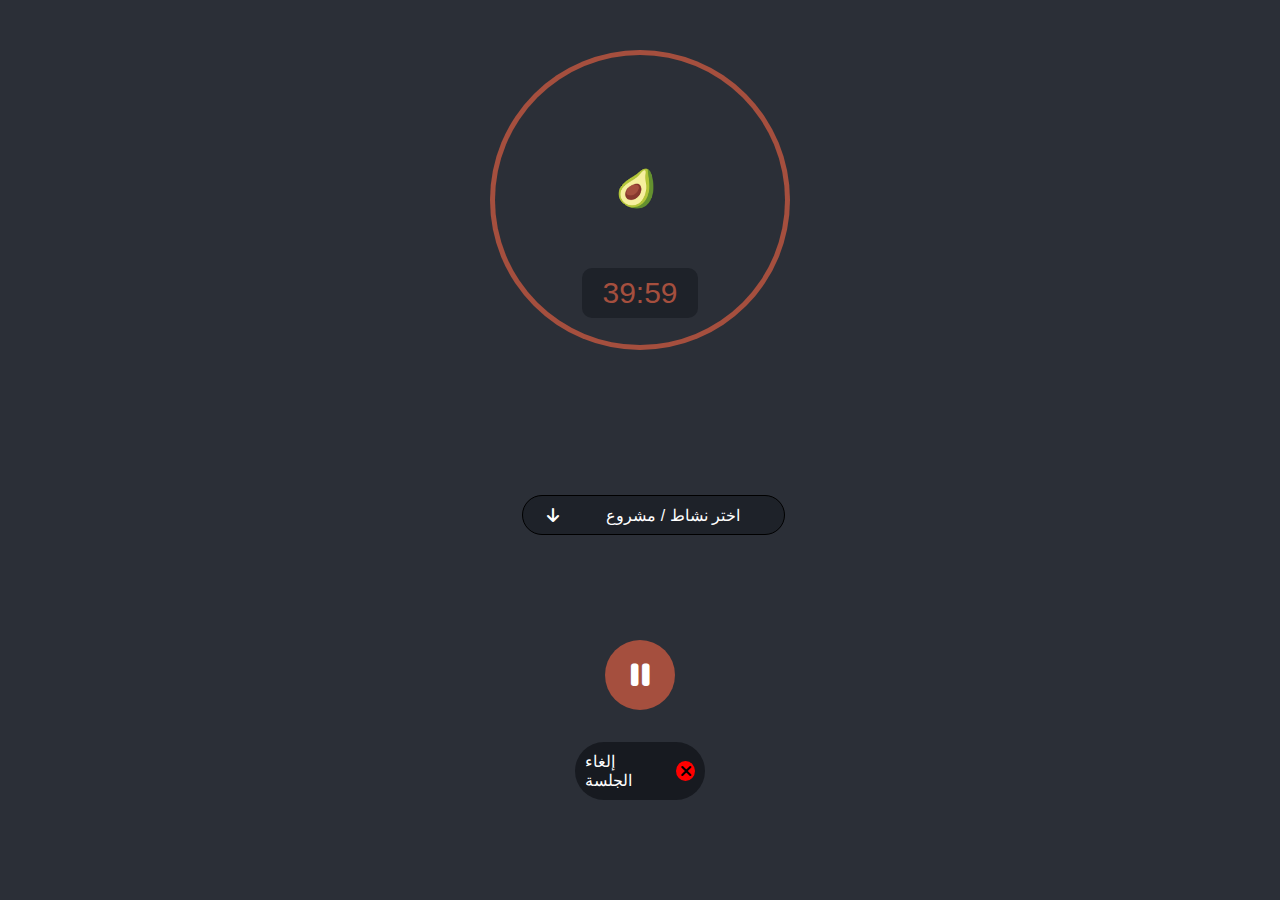
<file: Main Page/anthor page/afkado page/index.html>
<!DOCTYPE html>
<html lang="en">
<head>
  <meta charset="UTF-8">
  <meta http-equiv="X-UA-Compatible" content="IE=edge">
  <meta name="viewport" content="width=device-width, initial-scale=1.0">
  <title>Afkado Page - Achievement Authority</title>
  <link rel="stylesheet" href="./css-afkado/main-afkado.css">
  <link rel="stylesheet" href="./css-afkado/all.min.css">
</head>
<body>
  <!-- Zton Page  -->
  <div class="zeton-page body">
    <div class="container">
      <div class="timeing" id="time">
        <div class="img">
          <div class="image">

            <img src="./img-afkado/afkado.png" alt="">
          </div>
          <div class="timer"><span id="zerom">0</span><span class="mint" id="min">39</span>:<span id="zero">0</span><span class="socend" id="sc">59</span></div>
        </div>
      </div>

      <div class="chooses">
        <div class="select-box" id="select-box">
          <div class="text">

            اختر نشاط / مشروع
          </div>
          <div class="icon" id="icon">
            <i class="fa-solid fa-arrow-down"></i>
          </div>
          <div class="cate" id="cate">

            <span class="proj">learn a</span>
            <span class="proj">learn b</span>
            <span class="proj">learn c</span>
            <span class="proj">learn d</span>
          </div>
        </div>
      </div>
      <div class="stop-remove" id="back">

        <div class="text">
          إلغاء الجلسة
          </div>
        <div class="remove">
          <i class="fa-solid fa-xmark"></i>
        </div>
        </div>
      </div>
    </div>
  </div>
  <div class="overlay" id="overlay"></div>

  <div class="allaret" id="allaret">
    <div class="text">

      هل تريد انهاء الجلسة
    </div>
    <div class="false" id="no">لا</div>
    <div class="true" id="yes">نعم</div>
  </div>
  <div class="again" id="again">تكرار الجلسة</div>
  <div class="stop" id="stop">
    <div class="start" id="start">
      <i class="fa-sharp fa-solid fa-pause"></i>
    </div>
    <div class="puse" id="puse">
      <i class="fa-solid fa-play"></i>
    </div>
  </div>
  <script src="./js-afkado/main-afkado.js"></script>
</body>
</html>
</file>
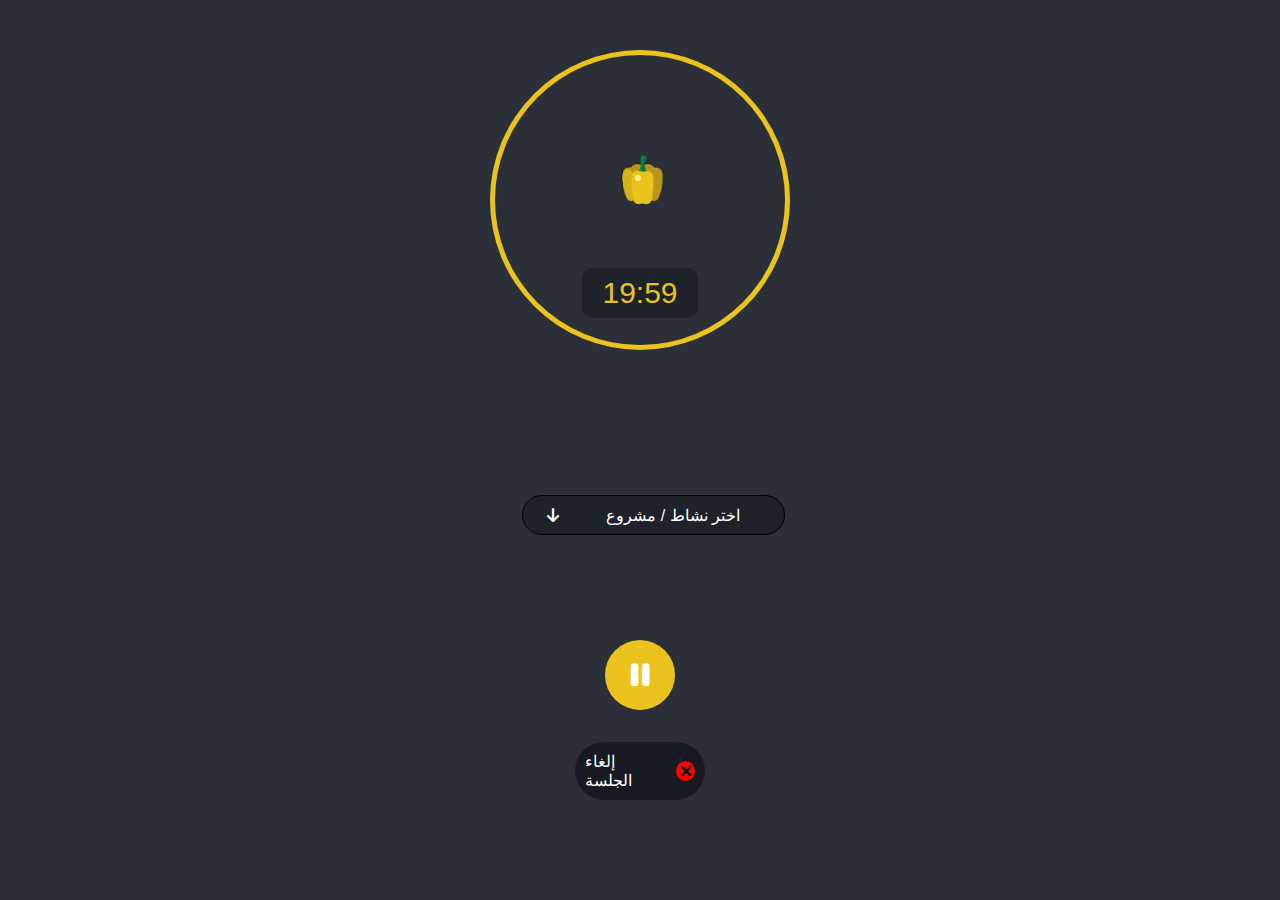
<file: Main Page/anthor page/flfl page/index.html>
<!DOCTYPE html>
<html lang="en">
<head>
  <meta charset="UTF-8">
  <meta http-equiv="X-UA-Compatible" content="IE=edge">
  <meta name="viewport" content="width=device-width, initial-scale=1.0">
  <title>Flfl Page - Achievement Authority</title>
  <link rel="stylesheet" href="./flfl css/main-flfl.css">
  <link rel="stylesheet" href="./flfl css/all.min.css">
</head>
<body>
  <!-- Zton Page  -->
  <div class="zeton-page body">
    <div class="container">
      <div class="timeing" id="time">
        <div class="img">
          <div class="image">

            <img src="./img/flfl.png" alt="">
          </div>
          <div class="timer"><span id="zerom">0</span><span class="mint" id="min">19</span>:<span id="zero">0</span><span class="socend" id="sc">59</span></div>
        </div>
      </div>

      <div class="chooses">
        <div class="select-box" id="select-box">
          <div class="text">

            اختر نشاط / مشروع
          </div>
          <div class="icon" id="icon">
            <i class="fa-solid fa-arrow-down"></i>
          </div>
          <div class="cate" id="cate">

            <span class="proj">learn a</span>
            <span class="proj">learn b</span>
            <span class="proj">learn c</span>
            <span class="proj">learn d</span>
          </div>
        </div>
      </div>
      <div class="stop-remove" id="back">

        <div class="text">
          إلغاء الجلسة
          </div>
        <div class="remove">
          <i class="fa-solid fa-xmark"></i>
        </div>
        </div>
      </div>
    </div>
  </div>
  <div class="overlay" id="overlay"></div>

  <div class="allaret" id="allaret">
    <div class="text">

      هل تريد انهاء الجلسة
    </div>
    <div class="false" id="no">لا</div>
    <div class="true" id="yes">نعم</div>
  </div>
  <div class="again" id="again">تكرار الجلسة</div>
  <div class="stop" id="stop">
    <div class="start" id="start">
      <i class="fa-sharp fa-solid fa-pause"></i>
    </div>
    <div class="puse" id="puse">
      <i class="fa-solid fa-play"></i>
    </div>
  </div>
  <script src="./js-flfl/main-flfl.js"></script>
</body>
</html>
</file>
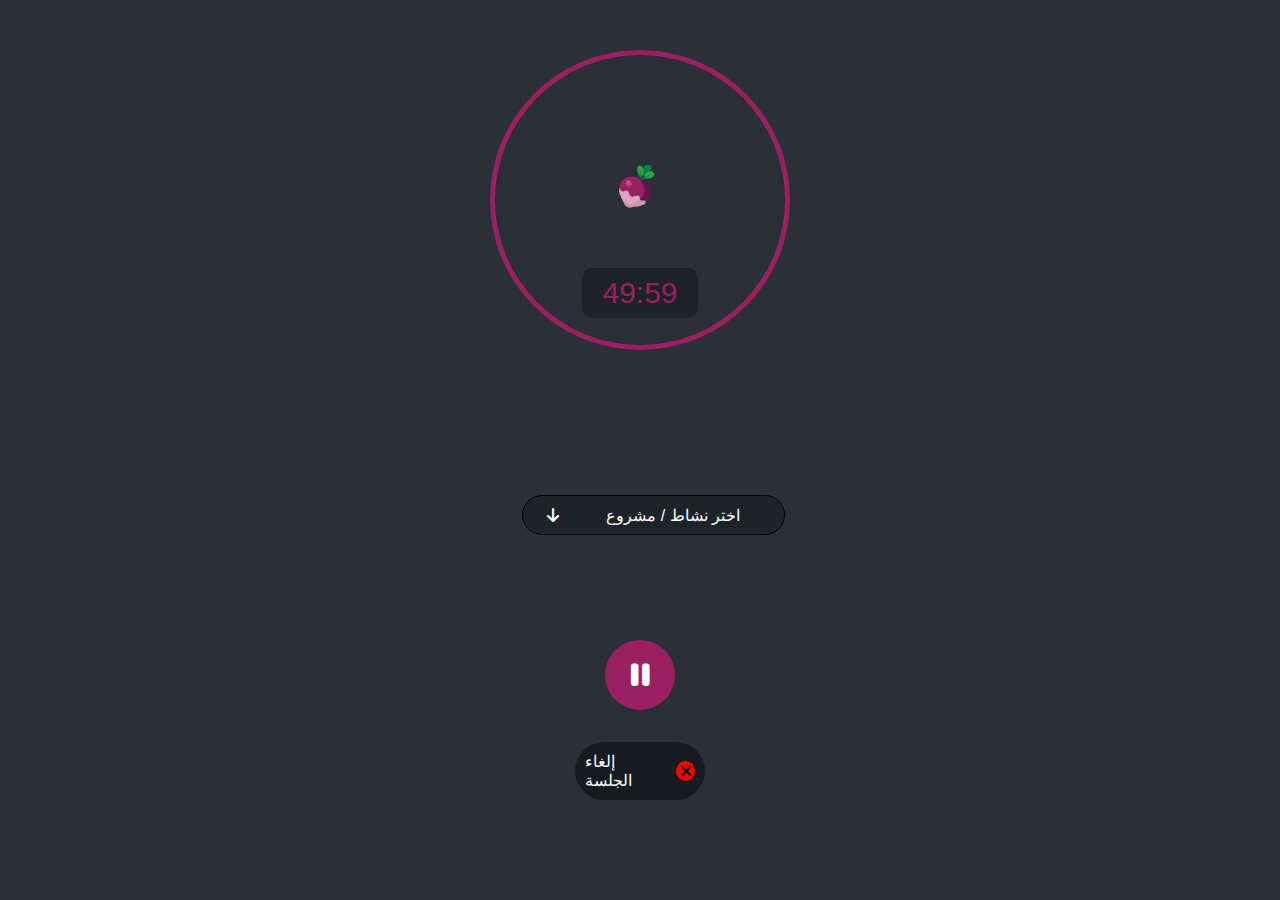
<file: Main Page/anthor page/fgl page/inde.html>
<!DOCTYPE html>
<html lang="en">
<head>
  <meta charset="UTF-8">
  <meta http-equiv="X-UA-Compatible" content="IE=edge">
  <meta name="viewport" content="width=device-width, initial-scale=1.0">
  <title>Fgl Page - Achievement Authority</title>
  <link rel="stylesheet" href="./css-fgl/css-fgl.css">
  <link rel="stylesheet" href="./css-fgl/all.min.css">
</head>
<body>
  <!-- Zton Page  -->
  <div class="zeton-page body">
    <div class="container">
      <div class="timeing" id="time">
        <div class="img">
          <div class="image">

            <img src="./img-fgl/fgl.png" alt="">
          </div>
          <div class="timer"><span id="zerom">0</span><span class="mint" id="min">49</span>:<span id="zero">0</span><span class="socend" id="sc">59</span></div>
        </div>
      </div>

      <div class="chooses">
        <div class="select-box" id="select-box">
          <div class="text">

            اختر نشاط / مشروع
          </div>
          <div class="icon" id="icon">
            <i class="fa-solid fa-arrow-down"></i>
          </div>
          <div class="cate" id="cate">

            <span class="proj">learn a</span>
            <span class="proj">learn b</span>
            <span class="proj">learn c</span>
            <span class="proj">learn d</span>
          </div>
        </div>
      </div>
      <div class="stop-remove" id="back">

        <div class="text">
          إلغاء الجلسة
          </div>
        <div class="remove">
          <i class="fa-solid fa-xmark"></i>
        </div>
        </div>
      </div>
    </div>
  </div>
  <div class="overlay" id="overlay"></div>

  <div class="allaret" id="allaret">
    <div class="text">

      هل تريد انهاء الجلسة
    </div>
    <div class="false" id="no">لا</div>
    <div class="true" id="yes">نعم</div>
  </div>
  <div class="again" id="again">تكرار الجلسة</div>
  <div class="stop" id="stop">
    <div class="start" id="start">
      <i class="fa-sharp fa-solid fa-pause"></i>
    </div>
    <div class="puse" id="puse">
      <i class="fa-solid fa-play"></i>
    </div>
  </div>
  <script src="./js-fgl/js-fgl.js"></script>
</body>
</html>
</file>
<file: Main Page/anthor page/afkado page/css-afkado/main-afkado.css>
/* Start Global Rules */
* {
  box-sizing: border-box;
  margin: 0;
  padding: 0;
  font-family: Arial, Helvetica, sans-serif;
}
body {
  height: 100vh;
  caret-color: transparent;
  position: relative;
  overflow: hidden;
}
/* End Global Rules */
/* StartGlobal Variblas */
:root {
  --mainPage-one-color: #a54f3e;
  --mainPage-two-background-color: #1e2229;
}

/* Start Zeton Page Body */
.body,
.body .container,
.body .container .timeing,
.body .container .timeing .img,
.body .container .timeing .timer,
.body .container .timeing .img .image,
.body .chooses .select-box {
  display: flex;
  justify-content: center;
}
.body {
  background-color: #2b2f37;
  height: 100%;
  padding-top: 50px;
}
.body .container {
  max-width: 300px;
  flex-wrap: wrap;
}
.body .container .timeing {
  width: 300px;
  height: 300px;
  border-radius: 50%;
  align-items: center;
  background-image: linear-gradient(
    to right,
    var(--mainPage-one-color) 100%,
    #1e2229 0%
  );
}
.body .container .timeing .img {
  width: 290px;
  height: 290px;
  border-radius: 50%;
  align-items: center;
  background-color: #2b2f37;
  flex-wrap: wrap;
}
.body .container .timeing .img .image {
  width: 100%;
  height: 130px;
  align-items: flex-end;
}
.body .container .timeing .img img {
  width: 60px;
}
.body .container .timeing .timer {
  width: 40%;
  height: 50px;
  align-items: center;
  text-align: center;
  background-color: var(--mainPage-two-background-color);
  color: var(--mainPage-one-color);
  font-size: 30px;
  border-radius: 10px;
}
/* End Zeton Page Body */

/* Start Zeton Page Slection */
.body .chooses {
  margin-top: -80px;
}
.body .chooses .select-box {
  background-color: var(--mainPage-two-background-color);
  color: white;
  width: 180%;
  height: 40px;
  margin-left: -30px;
  border: 1px solid black;
  border-radius: 50px;
  padding: 0 0 0 40px;
  direction: rtl;
  align-items: center;
  flex-wrap: wrap;
  position: relative;
  left: -15px;
  top: -50px;
  cursor: pointer;
}
.body .chooses .select-box .text {
  min-width: 104px;
}
.body .chooses .select-box .icon {
  width: 20px;
  height: 20px;
  position: absolute;
  left: 20px;
  top: 50%;
  transform: translateY(-50%);
}
.body .chooses .select-box .icon i {
  position: absolute;
  top: 50%;
  left: 50%;
  transform: translate(-50%, -50%);
}
.body .chooses .select-box .cate {
  position: absolute;
  width: 90%;
  background-color: red;
  left: 50%;
  transform: translateX(-50%);
  background-color: #2b2f37;
  border: 1px solid var(--mainPage-two-background-color);
  box-shadow: 0px 0px 20px #00000073;
  display: flex;
  justify-content: center;
  align-items: center;
  flex-wrap: wrap;
  visibility: hidden;
  z-index: 6;
}
.body .chooses .select-box span {
  width: 100%;
  background-color: #1e2229;
  font-size: 20px;
  border-bottom: 1px solid rgba(255, 255, 255, 0.314);
  margin-bottom: 5px;
  cursor: pointer;
}
.body .chooses form select:focus {
  outline: none;
}
.body .container .stop-remove {
  width: 100%;
}
/* End Zeton Page Slection */

/* Start Zeton Page Section End */
.stop-remove,
.stop-remove .remove {
  display: flex;
  align-items: center;
  justify-content: center;
  z-index: 0;
}
.stop-remove {
  background-color: #171a20;
  max-width: 130px;
  height: fit-content;
  padding: 10px;
  border-radius: 50px;
  position: absolute;
  bottom: 100px;
  cursor: pointer;
}
.stop-remove .text {
  color: white;
  margin-right: 15px;
}

.stop-remove .remove {
  background-color: red;
  border-radius: 50%;
  width: 20px;
  height: 20px;
}

/* Start Zeton Page Section End */

/* Overlay */
.overlay {
  position: absolute;
  top: 0;
  left: -100%;
  width: 100%;
  height: 100%;
  background-color: #0000001f;
  transition: 0.3s;
  z-index: 3;
}

/* Allaret */
.allaret {
  width: 200px;
  height: 120px;
  position: absolute;
  top: 50%;
  left: 50%;
  transform: translate(-50%, -50%);
  background-color: #171a20;
  color: white;
  display: flex;
  justify-content: center;
  align-items: center;
  justify-content: space-evenly;
  flex-wrap: wrap;
  border-radius: 20px;
  visibility: hidden;
  z-index: 6;
}
.allaret .text {
  width: 100%;
  text-align: center;
  margin-bottom: -20px;
  font-size: 20px;
}
.allaret .true,
.allaret .false {
  padding: 5px 10px;
  border-radius: 10px;
  font-size: 20px;
  cursor: pointer;
}
.allaret .true {
  background-color: rgba(255, 0, 0, 0.443);
}
.allaret .false {
  padding: 5px 14px;
  background-color: rgba(0, 128, 0, 0.563);
}

#zero,
#zerom {
  display: none;
}

.again {
  position: absolute;
  bottom: 230px;
  background-color: rgb(14, 14, 54);
  color: white;
  left: 50%;
  transform: translate(-50%);
  padding: 15px 40px;
  font-size: 21px;
  border-radius: 50px;
  cursor: pointer;
  display: none;
}
.stop,
.stop .start,
.stop .puse {
  display: flex;
  justify-content: center;
  align-items: center;
}
.stop {
  position: absolute;
  bottom: 190px;
  left: 50%;
  background-color: red;
  background-color: var(--mainPage-one-color);
  color: white;
  width: 70px;
  height: 70px;
  border-radius: 50%;
  transform: translate(-50%);
  font-size: 30px;
  cursor: pointer;
}
.stop .puse,
.stop .start {
  min-width: 100%;
  min-height: 100%;
  border-radius: 50%;
}
.stop .puse {
  display: none;
}
</file>
<file: Main Page/anthor page/flfl page/flfl css/main-flfl.css>
/* Start Global Rules */
* {
  box-sizing: border-box;
  margin: 0;
  padding: 0;
  font-family: Arial, Helvetica, sans-serif;
}
body {
  height: 100vh;
  caret-color: transparent;
  position: relative;
  overflow: hidden;
}
/* End Global Rules */
/* StartGlobal Variblas */
:root {
  --mainPage-one-color: #eac31c;
  --mainPage-two-background-color: #1e2229;
}

/* Start Zeton Page Body */
.body,
.body .container,
.body .container .timeing,
.body .container .timeing .img,
.body .container .timeing .timer,
.body .container .timeing .img .image,
.body .chooses .select-box {
  display: flex;
  justify-content: center;
}
.body {
  background-color: #2b2f37;
  height: 100%;
  padding-top: 50px;
}
.body .container {
  max-width: 300px;
  flex-wrap: wrap;
}
.body .container .timeing {
  width: 300px;
  height: 300px;
  border-radius: 50%;
  align-items: center;
  background-image: linear-gradient(
    to right,
    var(--mainPage-one-color) 100%,
    #1e2229 0%
  );
}
.body .container .timeing .img {
  width: 290px;
  height: 290px;
  border-radius: 50%;
  align-items: center;
  background-color: #2b2f37;
  flex-wrap: wrap;
}
.body .container .timeing .img .image {
  width: 100%;
  height: 130px;
  align-items: flex-end;
}
.body .container .timeing .img img {
  width: 60px;
}
.body .container .timeing .timer {
  width: 40%;
  height: 50px;
  align-items: center;
  text-align: center;
  background-color: var(--mainPage-two-background-color);
  color: var(--mainPage-one-color);
  font-size: 30px;
  border-radius: 10px;
}
/* End Zeton Page Body */

/* Start Zeton Page Slection */
.body .chooses {
  margin-top: -80px;
}
.body .chooses .select-box {
  background-color: var(--mainPage-two-background-color);
  color: white;
  width: 180%;
  height: 40px;
  margin-left: -30px;
  border: 1px solid black;
  border-radius: 50px;
  padding: 0 0 0 40px;
  direction: rtl;
  align-items: center;
  flex-wrap: wrap;
  position: relative;
  left: -15px;
  top: -50px;
  cursor: pointer;
}
.body .chooses .select-box .text {
  min-width: 104px;
}
.body .chooses .select-box .icon {
  width: 20px;
  height: 20px;
  position: absolute;
  left: 20px;
  top: 50%;
  transform: translateY(-50%);
}
.body .chooses .select-box .icon i {
  position: absolute;
  top: 50%;
  left: 50%;
  transform: translate(-50%, -50%);
}
.body .chooses .select-box .cate {
  position: absolute;
  width: 90%;
  background-color: red;
  left: 50%;
  transform: translateX(-50%);
  background-color: #2b2f37;
  border: 1px solid var(--mainPage-two-background-color);
  box-shadow: 0px 0px 20px #00000073;
  display: flex;
  justify-content: center;
  align-items: center;
  flex-wrap: wrap;
  visibility: hidden;
  z-index: 6;
}
.body .chooses .select-box span {
  width: 100%;
  background-color: #1e2229;
  font-size: 20px;
  border-bottom: 1px solid rgba(255, 255, 255, 0.314);
  margin-bottom: 5px;
  cursor: pointer;
}
.body .chooses form select:focus {
  outline: none;
}
.body .container .stop-remove {
  width: 100%;
}
/* End Zeton Page Slection */

/* Start Zeton Page Section End */
.stop-remove,
.stop-remove .remove {
  display: flex;
  align-items: center;
  justify-content: center;
  z-index: 0;
}
.stop-remove {
  background-color: #171a20;
  max-width: 130px;
  height: fit-content;
  padding: 10px;
  border-radius: 50px;
  position: absolute;
  bottom: 100px;
  cursor: pointer;
}
.stop-remove .text {
  color: white;
  margin-right: 15px;
}

.stop-remove .remove {
  background-color: red;
  border-radius: 50%;
  width: 20px;
  height: 20px;
}

/* Start Zeton Page Section End */

/* Overlay */
.overlay {
  position: absolute;
  top: 0;
  left: -100%;
  width: 100%;
  height: 100%;
  background-color: #0000001f;
  transition: 0.3s;
  z-index: 3;
}

/* Allaret */
.allaret {
  width: 200px;
  height: 120px;
  position: absolute;
  top: 50%;
  left: 50%;
  transform: translate(-50%, -50%);
  background-color: #171a20;
  color: white;
  display: flex;
  justify-content: center;
  align-items: center;
  justify-content: space-evenly;
  flex-wrap: wrap;
  border-radius: 20px;
  visibility: hidden;
  z-index: 6;
}
.allaret .text {
  width: 100%;
  text-align: center;
  margin-bottom: -20px;
  font-size: 20px;
}
.allaret .true,
.allaret .false {
  padding: 5px 10px;
  border-radius: 10px;
  font-size: 20px;
  cursor: pointer;
}
.allaret .true {
  background-color: rgba(255, 0, 0, 0.443);
}
.allaret .false {
  padding: 5px 14px;
  background-color: rgba(0, 128, 0, 0.563);
}

#zero,
#zerom {
  display: none;
}

.again {
  position: absolute;
  bottom: 230px;
  background-color: rgb(14, 14, 54);
  color: white;
  left: 50%;
  transform: translate(-50%);
  padding: 15px 40px;
  font-size: 21px;
  border-radius: 50px;
  cursor: pointer;
  display: none;
}
.stop,
.stop .start,
.stop .puse {
  display: flex;
  justify-content: center;
  align-items: center;
}
.stop {
  position: absolute;
  bottom: 190px;
  left: 50%;
  background-color: red;
  background-color: var(--mainPage-one-color);
  color: white;
  width: 70px;
  height: 70px;
  border-radius: 50%;
  transform: translate(-50%);
  font-size: 30px;
  cursor: pointer;
}
.stop .puse,
.stop .start {
  min-width: 100%;
  min-height: 100%;
  border-radius: 50%;
}
.stop .puse {
  display: none;
}
</file>
<file: Main Page/anthor page/fgl page/css-fgl/css-fgl.css>
/* Start Global Rules */
* {
  box-sizing: border-box;
  margin: 0;
  padding: 0;
  font-family: Arial, Helvetica, sans-serif;
}
body {
  height: 100vh;
  caret-color: transparent;
  position: relative;
  overflow: hidden;
}
/* End Global Rules */
/* StartGlobal Variblas */
:root {
  --mainPage-one-color: #9b2062;
  --mainPage-two-background-color: #1e2229;
}

/* Start Zeton Page Body */
.body,
.body .container,
.body .container .timeing,
.body .container .timeing .img,
.body .container .timeing .timer,
.body .container .timeing .img .image,
.body .chooses .select-box {
  display: flex;
  justify-content: center;
}
.body {
  background-color: #2b2f37;
  height: 100%;
  padding-top: 50px;
}
.body .container {
  max-width: 300px;
  flex-wrap: wrap;
}
.body .container .timeing {
  width: 300px;
  height: 300px;
  border-radius: 50%;
  align-items: center;
  background-image: linear-gradient(
    to right,
    var(--mainPage-one-color) 100%,
    #1e2229 0%
  );
}
.body .container .timeing .img {
  width: 290px;
  height: 290px;
  border-radius: 50%;
  align-items: center;
  background-color: #2b2f37;
  flex-wrap: wrap;
}
.body .container .timeing .img .image {
  width: 100%;
  height: 130px;
  align-items: flex-end;
}
.body .container .timeing .img img {
  width: 60px;
}
.body .container .timeing .timer {
  width: 40%;
  height: 50px;
  align-items: center;
  text-align: center;
  background-color: var(--mainPage-two-background-color);
  color: var(--mainPage-one-color);
  font-size: 30px;
  border-radius: 10px;
}
/* End Zeton Page Body */

/* Start Zeton Page Slection */
.body .chooses {
  margin-top: -80px;
}
.body .chooses .select-box {
  background-color: var(--mainPage-two-background-color);
  color: white;
  width: 180%;
  height: 40px;
  margin-left: -30px;
  border: 1px solid black;
  border-radius: 50px;
  padding: 0 0 0 40px;
  direction: rtl;
  align-items: center;
  flex-wrap: wrap;
  position: relative;
  left: -15px;
  top: -50px;
  cursor: pointer;
}
.body .chooses .select-box .text {
  min-width: 104px;
}
.body .chooses .select-box .icon {
  width: 20px;
  height: 20px;
  position: absolute;
  left: 20px;
  top: 50%;
  transform: translateY(-50%);
}
.body .chooses .select-box .icon i {
  position: absolute;
  top: 50%;
  left: 50%;
  transform: translate(-50%, -50%);
}
.body .chooses .select-box .cate {
  position: absolute;
  width: 90%;
  background-color: red;
  left: 50%;
  transform: translateX(-50%);
  background-color: #2b2f37;
  border: 1px solid var(--mainPage-two-background-color);
  box-shadow: 0px 0px 20px #00000073;
  display: flex;
  justify-content: center;
  align-items: center;
  flex-wrap: wrap;
  visibility: hidden;
  z-index: 6;
}
.body .chooses .select-box span {
  width: 100%;
  background-color: #1e2229;
  font-size: 20px;
  border-bottom: 1px solid rgba(255, 255, 255, 0.314);
  margin-bottom: 5px;
  cursor: pointer;
}
.body .chooses form select:focus {
  outline: none;
}
.body .container .stop-remove {
  width: 100%;
}
/* End Zeton Page Slection */

/* Start Zeton Page Section End */
.stop-remove,
.stop-remove .remove {
  display: flex;
  align-items: center;
  justify-content: center;
  z-index: 0;
}
.stop-remove {
  background-color: #171a20;
  max-width: 130px;
  height: fit-content;
  padding: 10px;
  border-radius: 50px;
  position: absolute;
  bottom: 100px;
  cursor: pointer;
}
.stop-remove .text {
  color: white;
  margin-right: 15px;
}

.stop-remove .remove {
  background-color: red;
  border-radius: 50%;
  width: 20px;
  height: 20px;
}

/* Start Zeton Page Section End */

/* Overlay */
.overlay {
  position: absolute;
  top: 0;
  left: -100%;
  width: 100%;
  height: 100%;
  background-color: #0000001f;
  transition: 0.3s;
  z-index: 3;
}

/* Allaret */
.allaret {
  width: 200px;
  height: 120px;
  position: absolute;
  top: 50%;
  left: 50%;
  transform: translate(-50%, -50%);
  background-color: #171a20;
  color: white;
  display: flex;
  justify-content: center;
  align-items: center;
  justify-content: space-evenly;
  flex-wrap: wrap;
  border-radius: 20px;
  visibility: hidden;
  z-index: 6;
}
.allaret .text {
  width: 100%;
  text-align: center;
  margin-bottom: -20px;
  font-size: 20px;
}
.allaret .true,
.allaret .false {
  padding: 5px 10px;
  border-radius: 10px;
  font-size: 20px;
  cursor: pointer;
}
.allaret .true {
  background-color: rgba(255, 0, 0, 0.443);
}
.allaret .false {
  padding: 5px 14px;
  background-color: rgba(0, 128, 0, 0.563);
}

#zero,
#zerom {
  display: none;
}

.again {
  position: absolute;
  bottom: 230px;
  background-color: rgb(14, 14, 54);
  color: white;
  left: 50%;
  transform: translate(-50%);
  padding: 15px 40px;
  font-size: 21px;
  border-radius: 50px;
  cursor: pointer;
  display: none;
}
.stop,
.stop .start,
.stop .puse {
  display: flex;
  justify-content: center;
  align-items: center;
}
.stop {
  position: absolute;
  bottom: 190px;
  left: 50%;
  background-color: red;
  background-color: var(--mainPage-one-color);
  color: white;
  width: 70px;
  height: 70px;
  border-radius: 50%;
  transform: translate(-50%);
  font-size: 30px;
  cursor: pointer;
}
.stop .puse,
.stop .start {
  min-width: 100%;
  min-height: 100%;
  border-radius: 50%;
}
.stop .puse {
  display: none;
}
</file>
